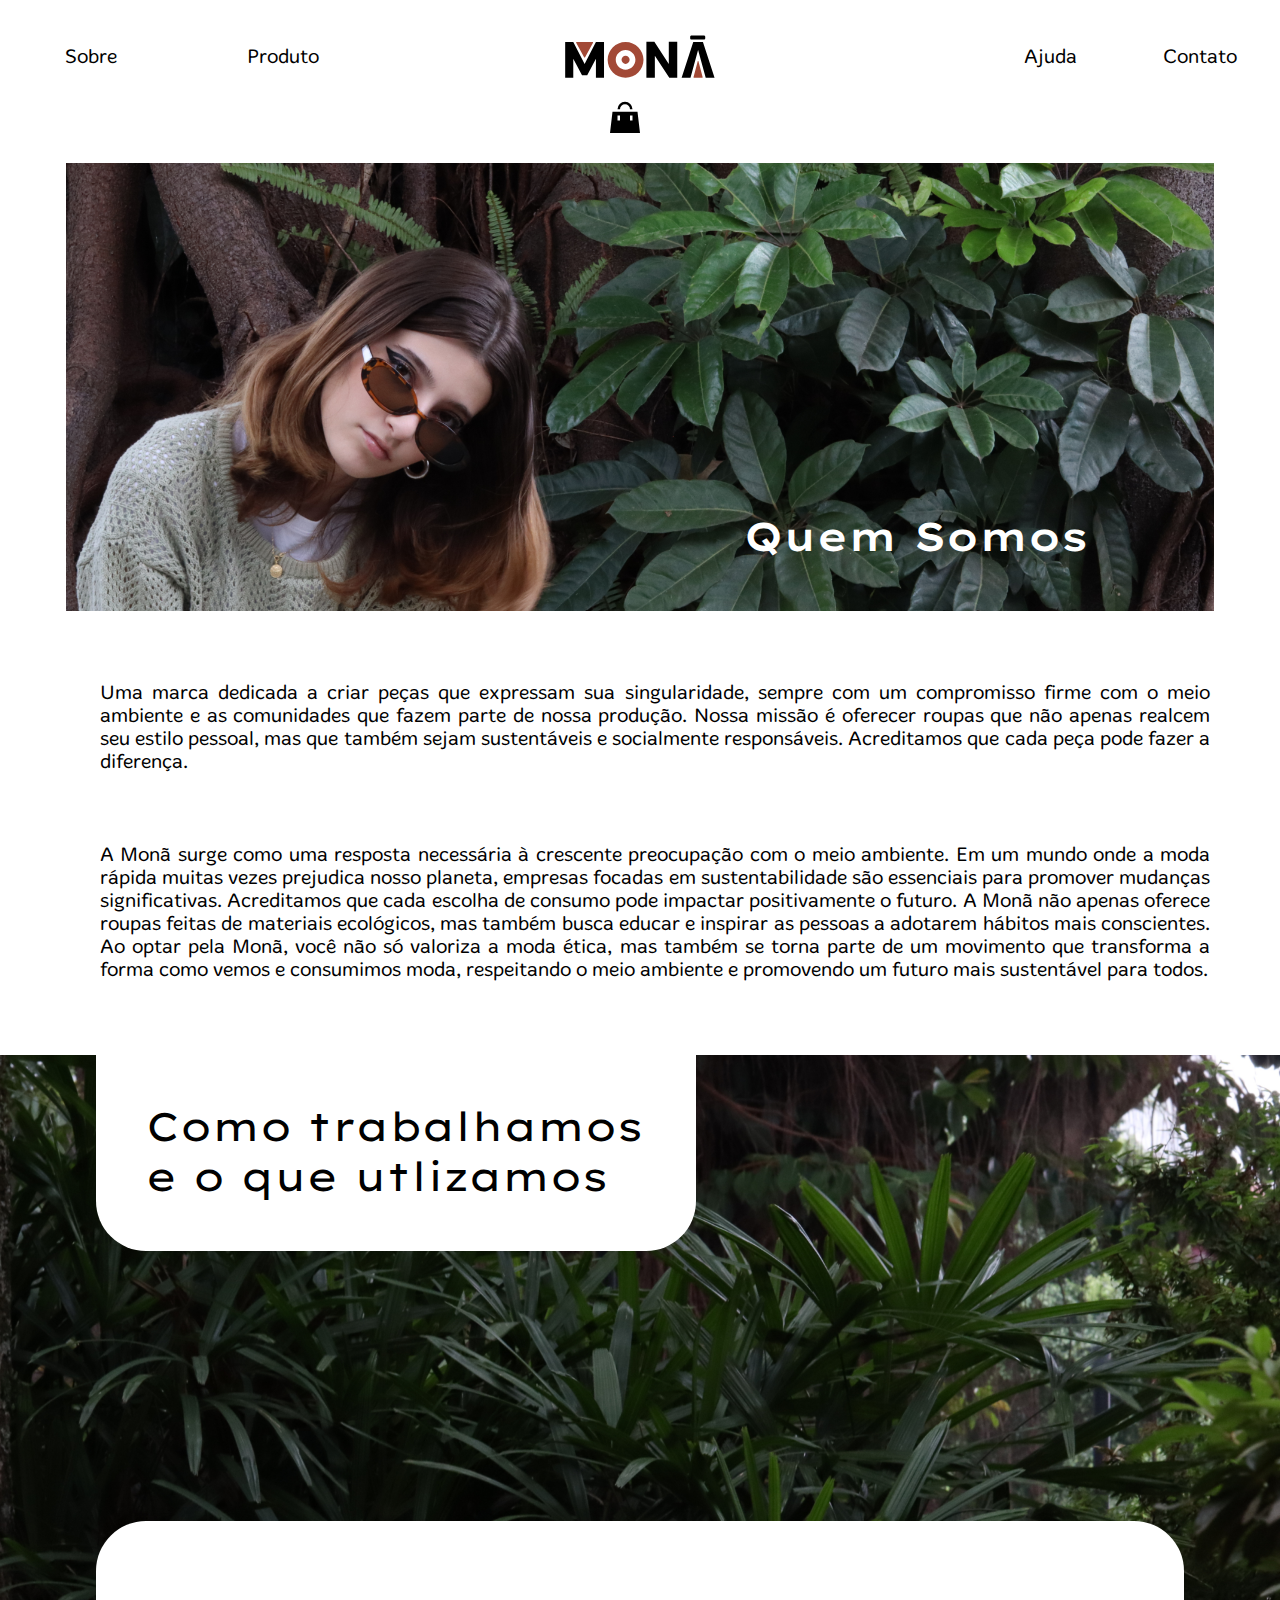
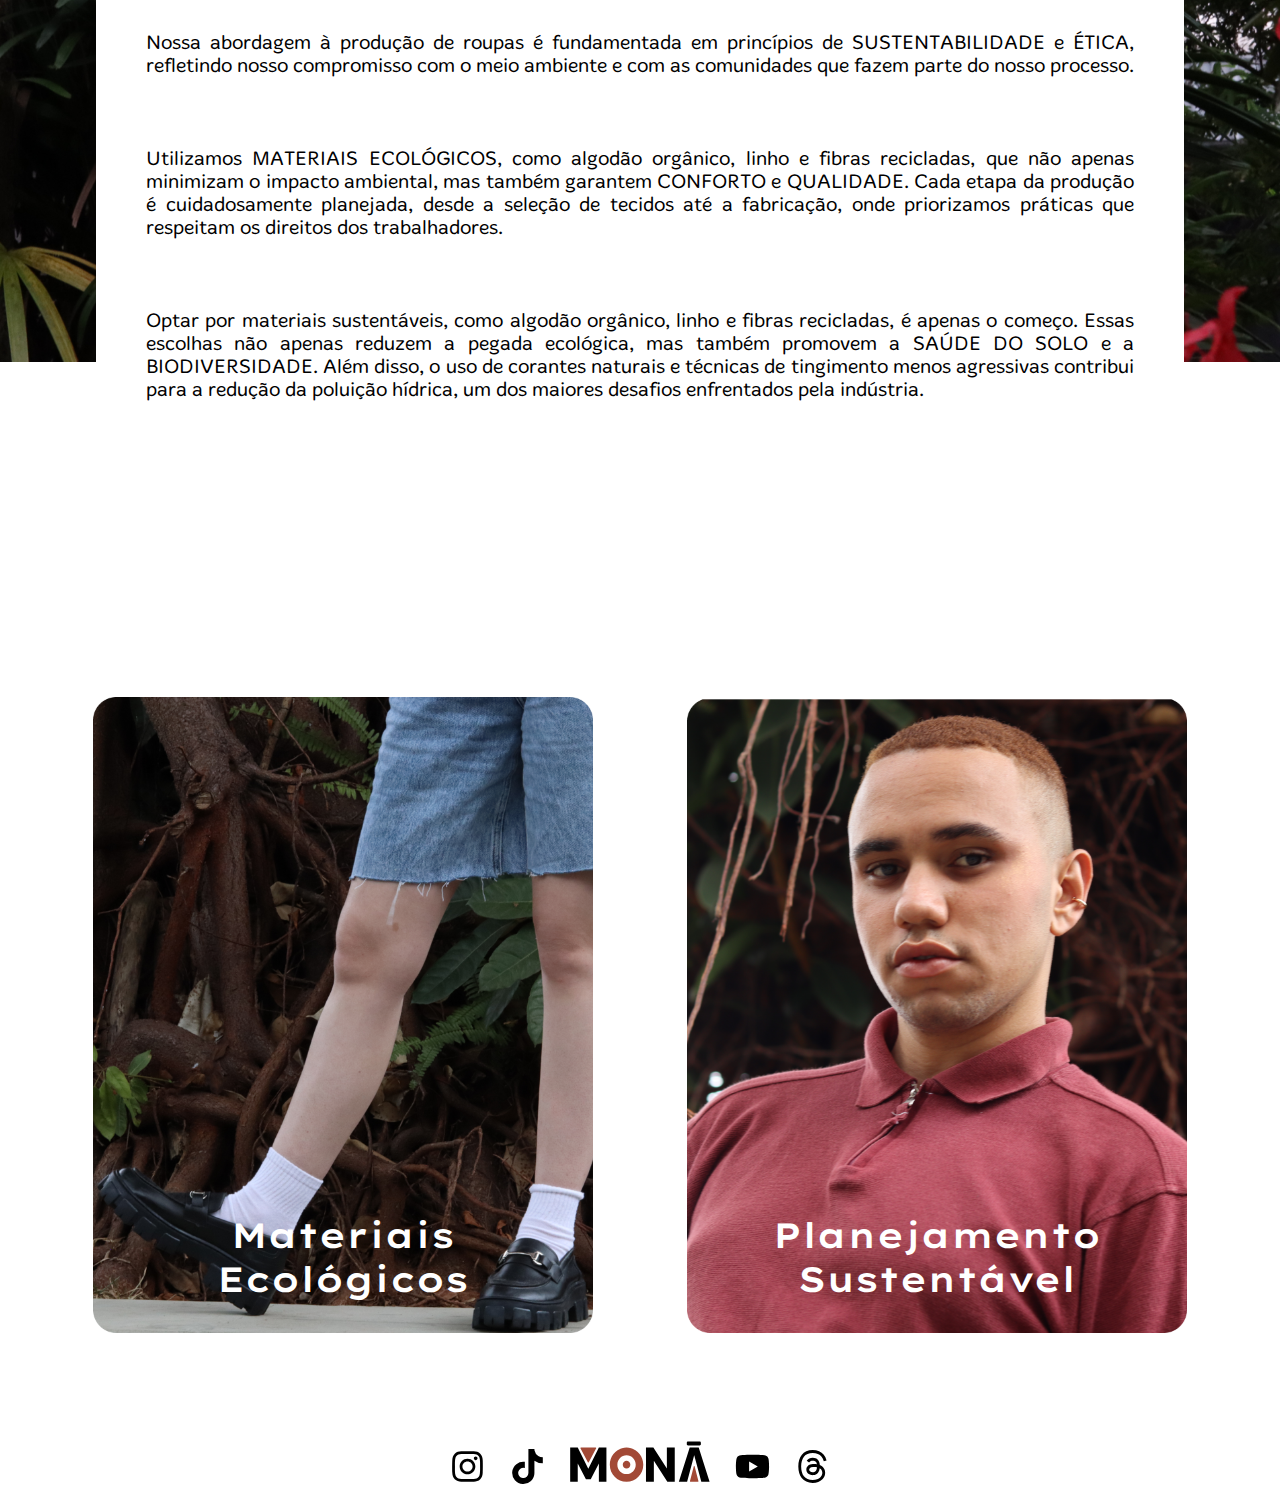
<file: quem somos/index.html>
<!DOCTYPE html>
<html lang="pt-br">

<head>
    <meta charset="UTF-8">
    <meta name="viewport" content="width=device-width, initial-scale=1.0">
    <title>Monã</title>
    <link rel="shortcut icon" href="img/Favicon.png" type="image/x-icon">

    <link rel="stylesheet" href="Sobre.css">
</head>

<body>
    <section class="menu">
        <nav id="seções" class="seções">
            <a href="../Quem Somos/index.html">Sobre</a>
            <a href="../Produtos/produtos.html" class="produto">Produto</a>
        </nav>
        <a href="../home.html">
            <img src="img/monâ.svg" alt="logo da empresa">
        <nav id="seções" class="seções">
            <a href="../Ajuda/Ajuda.html">Ajuda</a>
            <a href="../Contato/Contato.html">Contato</a>
        </nav>
    </section>

<section id="icons">
<div class="carrinho">
    <?xml version="1.0" encoding="utf-8"?><!-- Uploaded to: SVG Repo, www.svgrepo.com, Generator: SVG Repo Mixer Tools -->
    <svg width="35px" height="35px" viewBox="0 0 1024 1024" class="carrinho" xmlns="http://www.w3.org/2000/svg">
    <path fill="currentColor" d="M192 352h640l64 544H128l64-544zm128 224h64V448h-64v128zm320 0h64V448h-64v128zM384 288h-64a192 192 0 11384 0h-64a128 128 0 10-256 0z"/>
    </svg>
</div>
</section>

    <section id="madu">

        <h2>Quem Somos</h2>
        <img src="img/IMG_1801 3.png" alt="">

    </section>
    <section id="sobre">
        <p>Uma marca dedicada a criar peças que expressam sua singularidade, sempre com um compromisso firme com o meio
            ambiente e as comunidades que fazem parte de nossa produção. Nossa missão é oferecer roupas que não apenas
            realcem seu estilo pessoal, mas que também sejam sustentáveis e socialmente responsáveis. Acreditamos que
            cada peça pode fazer a diferença.</p>
        <p>A Monã surge como uma resposta necessária à crescente preocupação com o meio ambiente. Em um mundo onde a
            moda rápida muitas vezes prejudica nosso planeta, empresas focadas em sustentabilidade são essenciais para
            promover mudanças significativas. Acreditamos que cada escolha de consumo pode impactar positivamente o
            futuro. A Monã não apenas oferece roupas feitas de materiais ecológicos, mas também busca educar e inspirar
            as pessoas a adotarem hábitos mais conscientes. Ao optar pela Monã, você não só valoriza a moda ética, mas
            também se torna parte de um movimento que transforma a forma como vemos e consumimos moda, respeitando o
            meio ambiente e promovendo um futuro mais sustentável para todos.</p>
    </section>

    <section id="trabalho">
        <div class="container-grid">
            <div class="topico">
                <p>Como trabalhamos e o que utlizamos</p>
            </div>
            <div class="descricao">
                <div class="grid-texto">
                    <p>Nossa abordagem à produção de roupas é fundamentada em princípios de SUSTENTABILIDADE e ÉTICA,
                        refletindo nosso compromisso com o meio ambiente e com as comunidades que fazem parte do nosso
                        processo.</p>
                    <p>Utilizamos MATERIAIS ECOLÓGICOS, como algodão orgânico, linho e fibras recicladas, que não apenas
                        minimizam o impacto ambiental, mas também garantem CONFORTO e QUALIDADE. Cada etapa da produção
                        é cuidadosamente planejada, desde a seleção de tecidos até a fabricação, onde priorizamos
                        práticas que respeitam os direitos dos trabalhadores. </p>
                    <p>Optar por materiais sustentáveis, como algodão orgânico, linho e fibras recicladas, é apenas o
                        começo. Essas escolhas não apenas reduzem a pegada ecológica, mas também promovem a SAÚDE DO
                        SOLO e a BIODIVERSIDADE. Além disso, o uso de corantes naturais e técnicas de tingimento menos
                        agressivas contribui para a redução da poluição hídrica, um dos maiores desafios enfrentados
                        pela indústria.</p>

                    <div class="linha-cortada">
                        <div class="parte"></div>
                    </div>

                </div>
            </div>
        </div>
    </section>
    <section class="cases">
        <div class="cards">

            <div class="card1">
                <img src="img/Perna.png" alt="">
                <h2>Materiais Ecológicos</h2>
            </div>

            <div class="card2">
                <img src="img/Pedro.png" alt="">
                <h2>Planejamento Sustentável</h2>
            </div>

        </div>
    </section>

    <footer>
        <section>
            
        </section>
        <section class="fooder-icons">
            <div class="sociais">
                <svg xmlns="http://www.w3.org/2000/svg"
                    viewBox="0 0 448 512"><!--!Font Awesome Free 6.6.0 by @fontawesome - https://fontawesome.com License - https://fontawesome.com/license/free Copyright 2024 Fonticons, Inc.-->
                    <path
                        d="M224.1 141c-63.6 0-114.9 51.3-114.9 114.9s51.3 114.9 114.9 114.9S339 319.5 339 255.9 287.7 141 224.1 141zm0 189.6c-41.1 0-74.7-33.5-74.7-74.7s33.5-74.7 74.7-74.7 74.7 33.5 74.7 74.7-33.6 74.7-74.7 74.7zm146.4-194.3c0 14.9-12 26.8-26.8 26.8-14.9 0-26.8-12-26.8-26.8s12-26.8 26.8-26.8 26.8 12 26.8 26.8zm76.1 27.2c-1.7-35.9-9.9-67.7-36.2-93.9-26.2-26.2-58-34.4-93.9-36.2-37-2.1-147.9-2.1-184.9 0-35.8 1.7-67.6 9.9-93.9 36.1s-34.4 58-36.2 93.9c-2.1 37-2.1 147.9 0 184.9 1.7 35.9 9.9 67.7 36.2 93.9s58 34.4 93.9 36.2c37 2.1 147.9 2.1 184.9 0 35.9-1.7 67.7-9.9 93.9-36.2 26.2-26.2 34.4-58 36.2-93.9 2.1-37 2.1-147.8 0-184.8zM398.8 388c-7.8 19.6-22.9 34.7-42.6 42.6-29.5 11.7-99.5 9-132.1 9s-102.7 2.6-132.1-9c-19.6-7.8-34.7-22.9-42.6-42.6-11.7-29.5-9-99.5-9-132.1s-2.6-102.7 9-132.1c7.8-19.6 22.9-34.7 42.6-42.6 29.5-11.7 99.5-9 132.1-9s102.7-2.6 132.1 9c19.6 7.8 34.7 22.9 42.6 42.6 11.7 29.5 9 99.5 9 132.1s2.7 102.7-9 132.1z" fill="currentColor"/>
                </svg>
                <svg xmlns="http://www.w3.org/2000/svg"
                    viewBox="0 0 448 512"><!--!Font Awesome Free 6.6.0 by @fontawesome - https://fontawesome.com License - https://fontawesome.com/license/free Copyright 2024 Fonticons, Inc.-->
                    <path
                        d="M448 209.9a210.1 210.1 0 0 1 -122.8-39.3V349.4A162.6 162.6 0 1 1 185 188.3V278.2a74.6 74.6 0 1 0 52.2 71.2V0l88 0a121.2 121.2 0 0 0 1.9 22.2h0A122.2 122.2 0 0 0 381 102.4a121.4 121.4 0 0 0 67 20.1z" fill="currentColor" />
                </svg>
        
                <img src="img/monâ.svg" class="monã" alt="">
        
                <svg xmlns="http://www.w3.org/2000/svg"
                    viewBox="0 0 576 512"><!--!Font Awesome Free 6.6.0 by @fontawesome - https://fontawesome.com License - https://fontawesome.com/license/free Copyright 2024 Fonticons, Inc.-->
                    <path
                        d="M549.7 124.1c-6.3-23.7-24.8-42.3-48.3-48.6C458.8 64 288 64 288 64S117.2 64 74.6 75.5c-23.5 6.3-42 24.9-48.3 48.6-11.4 42.9-11.4 132.3-11.4 132.3s0 89.4 11.4 132.3c6.3 23.7 24.8 41.5 48.3 47.8C117.2 448 288 448 288 448s170.8 0 213.4-11.5c23.5-6.3 42-24.2 48.3-47.8 11.4-42.9 11.4-132.3 11.4-132.3s0-89.4-11.4-132.3zm-317.5 213.5V175.2l142.7 81.2-142.7 81.2z" fill="currentColor"/>
                </svg>
                <svg xmlns="http://www.w3.org/2000/svg"
                    viewBox="0 0 448 512"><!--!Font Awesome Free 6.6.0 by @fontawesome - https://fontawesome.com License - https://fontawesome.com/license/free Copyright 2024 Fonticons, Inc.-->
                    <path
                        d="M331.5 235.7c2.2 .9 4.2 1.9 6.3 2.8c29.2 14.1 50.6 35.2 61.8 61.4c15.7 36.5 17.2 95.8-30.3 143.2c-36.2 36.2-80.3 52.5-142.6 53h-.3c-70.2-.5-124.1-24.1-160.4-70.2c-32.3-41-48.9-98.1-49.5-169.6V256v-.2C17 184.3 33.6 127.2 65.9 86.2C102.2 40.1 156.2 16.5 226.4 16h.3c70.3 .5 124.9 24 162.3 69.9c18.4 22.7 32 50 40.6 81.7l-40.4 10.8c-7.1-25.8-17.8-47.8-32.2-65.4c-29.2-35.8-73-54.2-130.5-54.6c-57 .5-100.1 18.8-128.2 54.4C72.1 146.1 58.5 194.3 58 256c.5 61.7 14.1 109.9 40.3 143.3c28 35.6 71.2 53.9 128.2 54.4c51.4-.4 85.4-12.6 113.7-40.9c32.3-32.2 31.7-71.8 21.4-95.9c-6.1-14.2-17.1-26-31.9-34.9c-3.7 26.9-11.8 48.3-24.7 64.8c-17.1 21.8-41.4 33.6-72.7 35.3c-23.6 1.3-46.3-4.4-63.9-16c-20.8-13.8-33-34.8-34.3-59.3c-2.5-48.3 35.7-83 95.2-86.4c21.1-1.2 40.9-.3 59.2 2.8c-2.4-14.8-7.3-26.6-14.6-35.2c-10-11.7-25.6-17.7-46.2-17.8H227c-16.6 0-39 4.6-53.3 26.3l-34.4-23.6c19.2-29.1 50.3-45.1 87.8-45.1h.8c62.6 .4 99.9 39.5 103.7 107.7l-.2 .2zm-156 68.8c1.3 25.1 28.4 36.8 54.6 35.3c25.6-1.4 54.6-11.4 59.5-73.2c-13.2-2.9-27.8-4.4-43.4-4.4c-4.8 0-9.6 .1-14.4 .4c-42.9 2.4-57.2 23.2-56.2 41.8l-.1 .1z" fill="currentColor" />
                </svg>
        
            </div>
        
        </section>
    </footer>
</body>

</html>
</file>
<file: quem somos/Sobre.css>
@font-face {
    font-family: "Lexend";
    src: url(Fontes/LexendGiga-VariableFont_wght.ttf);
}

@font-face {
    font-family: "Merge";
    src: url(Fontes/MergeOne-Regular.woff);
}


* {
    margin: 0;
    padding: 0%;
    box-sizing: border-box;
}

.container-grid {
max-width: 1500px;
    width: 85vw;
    margin: 0 auto;
}

html {
    scroll-behavior: smooth;
}

.menu {
    width: 100vw;
    max-width: 1500px;

    display: flex;
    justify-content: space-between;
    align-items: center;

    margin-top: 20px;
    margin-bottom: 20px;

}

.menu a {
    font-family: "Merge";
    font-size: 20px;
    font-weight: 500;

    color: black;

    text-decoration: underline transparent;
    text-decoration-thickness: 1px;
    transition: text-decoration, color 600ms ease;

    margin-top: 15px;
}

.menu a:hover {
    text-decoration-color: #784E45;
    color: #784E45;
}

.menu img {
    width: 150px;

    display: flex;

    cursor: pointer;
}

#icons .carrinho svg {

    color: black;

    text-decoration: underline transparent;
    text-decoration-thickness: 1px;
    transition: text-decoration, color 600ms ease;

    cursor: pointer;

}

#icons .carrinho svg:hover {
    text-decoration: #784E45;
    color: #784E45;
}

.seções {
    width: 30vw;

    display: flex;
    justify-content: space-around;
    align-items: center;
}

.carrinho {
    width: 40px;
    height: 40px;

    margin-right: 5px;
}

#icons {
    width: 98vw;

    display: flex;
    justify-content: center;
}

@media (max-width: 500px) {
    .menu {
        display: flex;
        align-items: center;
        flex-direction: column;
    }
}

#madu {
    display: flex;
    justify-content: center;
    position: relative;
}

#madu img {
    height: 35vw;
    margin-top: 25px;
}

#madu h2 {
    position: absolute;
    bottom: 50px;
    right: 15vw;

    font-family: "lexend";
    font-size: 40px;
    font-weight: 600;

    color: #ffffff;
}

#sobre p {
    margin-top: 70px;
    margin-left: 100px;
    margin-right: 70px;
    margin-bottom: 70px;

    text-align: justify;


    font-family: "merge";
    font-size: 20px;
    font-weight: 400;

    color: #000000;
}

#trabalho {
    background-image: url(img/planta.png);

    background-size: contain;
    background-repeat: no-repeat
}

#trabalho .topico p {
    padding-top: 50px;
    padding-left: 50px;
    padding-right: 50px;
    padding-bottom: 50px;

    max-width: 600px;
    width: 100%;

    font-family: "Lexend";
    font-size: 40px;
    font-weight: 400;
    color: #000000;

    background-color: #ffffff;

    border-bottom-left-radius: 50px;
    border-bottom-right-radius: 50px;


}

#trabalho .descricao .grid-texto {
    margin-top: 270px;

    padding-top: 40px;
    padding-left: 50px;
    padding-right: 50px;
    padding-bottom: 200px;


    font-family: "merge";
    font-size: 20px;
    font-weight: 400;
    color: #000000;

    background-color: #ffffff;

    border-top-left-radius: 50px;
    border-top-right-radius: 50px;

}

#trabalho .descricao .grid-texto p {
    padding-top: 70px;
    text-align: justify;
}

.cases .cards {
    display: flex;
    align-items: center;
    justify-content: space-evenly;

    margin-top: 55px;

    flex-wrap: wrap;

}

.cases .cards img {
    max-width: 300px;
    width: 100%;
    
}

.cases .cards h2 {
    display: flex;
    justify-content: center;
    position: relative;
    bottom: 120px;

    font-family: "lexend";
    font-size: 25px;
    font-weight: 600;

    text-align: center;

    width: 100px;

    color: #ffffff;
}

.cases .card1 {
    display: flex;
    align-items: center;
    flex-direction: column;
}

.cases .card2 {
    display: flex;
    align-items: center;
    flex-direction: column;
}

.linha-cortada {
    display: flex;
    justify-content: space-between;
    align-items: center;
    height: 1px;
    margin: 20px 0;

    justify-content: center;
}


.partes:nth-child(1) {
    margin-top: 255px;
    width: 70%;
}

.fooder-icons {
    width: 100%;
     
     display: flex;
     align-items: center;
     flex-direction: row;
     justify-content: space-around;
 
     padding: 20px;
 }
 
 .fooder-icons svg {
     width: 35px;
     height: 35px;
 }
 
 .fooder-icons .monã {
     width: 140px;
     margin-bottom: 10px;
 
     cursor: pointer;
 }
 
 .sociais {
     display: flex;
     flex-direction: row;
     justify-content: space-between;
     align-items: center;
 
     gap: 25px;
 }
 
 .fooder-icons svg {
     color: black;
 
     text-decoration: underline transparent;
     text-decoration-thickness: 1px;
     transition: text-decoration, color 600ms ease;
 
     cursor: pointer;
 }
 
 .fooder-icons svg:hover {
     text-decoration-color: #784E45;
     color: #784E45;
 }

@media (max-width: 700px) {
    #madu h2 {
        font-size: 25px;
    }


}

@media (max-width: 800px) {
    #trabalho .topico p {
        font-size: 25px;
    }

}

@media  (min-width: 768px) {
    .cases .cards img {
        max-width: 500px;
    }
    .cases .cards h2 {
        font-size: 35px;
    }
    
}

@media (max-width: 500px) {

    .menu {
        display: flex;
        align-items: center;
        flex-direction: column;
    }

    .seções {
        display: flex;
        justify-content: space-between;
        margin-bottom: 20px;
        margin-top:20px ;
    }

    .produto {
        margin-left: 25px;
    }
    
}
</file>
